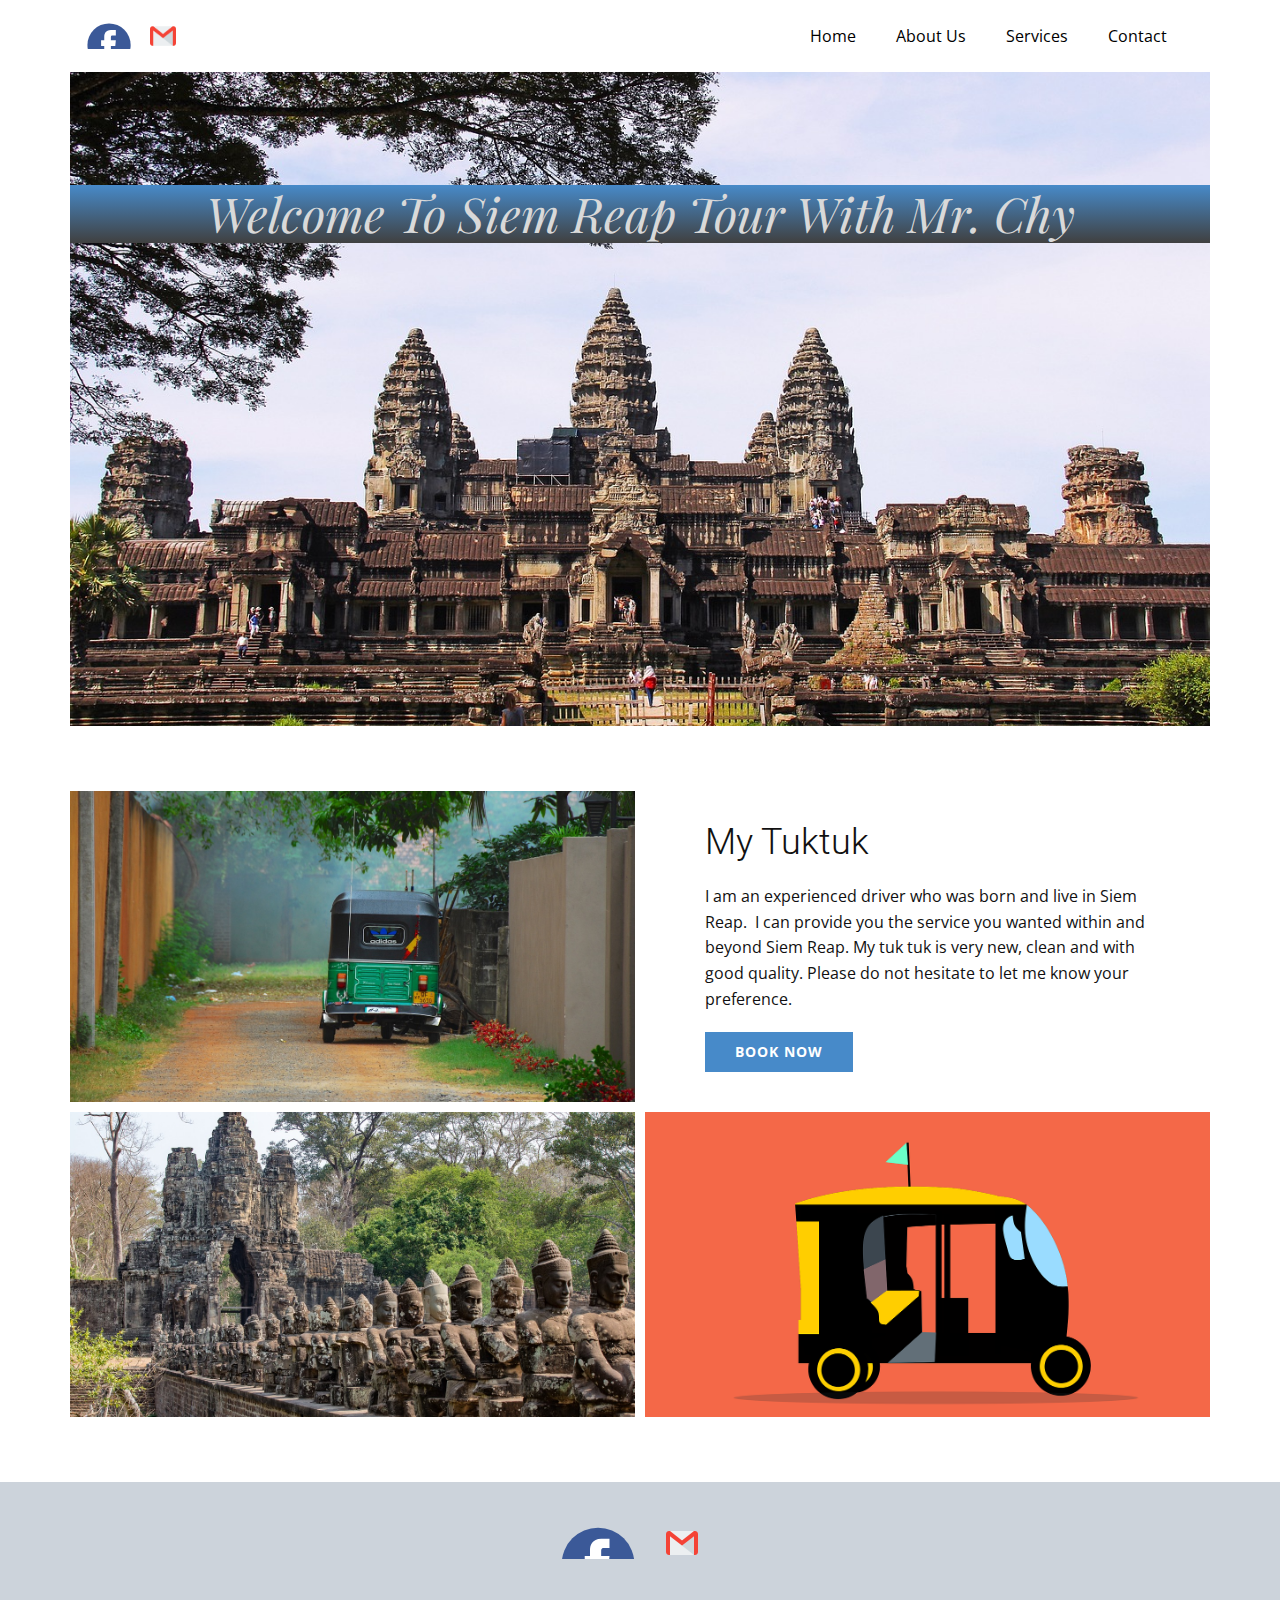
<file: index.html>
<!DOCTYPE html>
<html style="font-size: 16px;" lang="en"><head>
    <meta name="viewport" content="width=device-width, initial-scale=1.0">
    <meta charset="utf-8">
    <meta name="keywords" content="Welcome to Siem Reap">
    <meta name="description" content="">
    <title>Home</title>
    <link rel="stylesheet" href="nicepage.css" media="screen">
<link rel="stylesheet" href="Home.css" media="screen">
    <script class="u-script" type="text/javascript" src="jquery.js" defer=""></script>
    <script class="u-script" type="text/javascript" src="nicepage.js" defer=""></script>
    <meta name="generator" content="Nicepage 5.2.4, nicepage.com">
    <link id="u-theme-google-font" rel="stylesheet" href="https://fonts.googleapis.com/css?family=Roboto:100,100i,300,300i,400,400i,500,500i,700,700i,900,900i|Open+Sans:300,300i,400,400i,500,500i,600,600i,700,700i,800,800i">
    <link id="u-page-google-font" rel="stylesheet" href="https://fonts.googleapis.com/css?family=Playfair+Display:400,400i,500,500i,600,600i,700,700i,800,800i,900,900i">
    
    
    
    <script type="application/ld+json">{
    "@context": "http://schema.org",
    "@type": "Organization",
    "name": "",
    "sameAs": [
        "https://web.facebook.com/konthea.mean",
        "mailto:cheachy89@gmail.com",
        "https://web.facebook.com/konthea.mean",
        "mailto:cheachy89@gmail.com"
    ]
}</script>
    <meta name="theme-color" content="#478ac9">
    <meta property="og:title" content="Home">
    <meta property="og:type" content="website">
  </head>
  <body class="u-body u-xl-mode" data-lang="en"><header class="u-align-center-sm u-align-center-xs u-clearfix u-header u-header" id="sec-25cf"><div class="u-clearfix u-sheet u-sheet-1">
        <div class="u-social-icons u-spacing-10 u-social-icons-1">
          <a class="u-social-url" title="facebook" target="_blank" href="https://web.facebook.com/konthea.mean"><span class="u-icon u-social-facebook u-social-icon u-icon-1"><svg class="u-svg-link" preserveAspectRatio="xMidYMin slice" viewBox="0 0 112 112" style=""><use xmlns:xlink="http://www.w3.org/1999/xlink" xlink:href="#svg-507b"></use></svg><svg class="u-svg-content" viewBox="0 0 112 112" x="0" y="0" id="svg-507b"><circle fill="currentColor" cx="56.1" cy="56.1" r="55"></circle><path fill="#FFFFFF" d="M73.5,31.6h-9.1c-1.4,0-3.6,0.8-3.6,3.9v8.5h12.6L72,58.3H60.8v40.8H43.9V58.3h-8V43.9h8v-9.2
      c0-6.7,3.1-17,17-17h12.5v13.9H73.5z"></path></svg></span>
          </a>
          <a class="u-social-url" target="_blank" data-type="Email" title="Email" href="mailto:cheachy89@gmail.com"><span class="u-file-icon u-icon u-social-email u-social-icon u-icon-2"><img src="images/732200.png" alt=""></span>
          </a>
        </div>
        <nav class="u-align-left u-menu u-menu-one-level u-offcanvas u-menu-1">
          <div class="menu-collapse" style="font-size: 1rem;">
            <a class="u-button-style u-nav-link" href="#">
              <svg class="u-svg-link" preserveAspectRatio="xMidYMin slice" viewBox="0 0 302 302" style=""><use xmlns:xlink="http://www.w3.org/1999/xlink" xlink:href="#svg-8a8f"></use></svg>
              <svg xmlns="http://www.w3.org/2000/svg" xmlns:xlink="http://www.w3.org/1999/xlink" version="1.1" id="svg-8a8f" x="0px" y="0px" viewBox="0 0 302 302" style="enable-background:new 0 0 302 302;" xml:space="preserve" class="u-svg-content"><g><rect y="36" width="302" height="30"></rect><rect y="236" width="302" height="30"></rect><rect y="136" width="302" height="30"></rect>
</g><g></g><g></g><g></g><g></g><g></g><g></g><g></g><g></g><g></g><g></g><g></g><g></g><g></g><g></g><g></g></svg>
            </a>
          </div>
          <div class="u-custom-menu u-nav-container">
            <ul class="u-nav u-unstyled u-nav-1"><li class="u-nav-item"><a class="u-button-style u-hover-palette-1-light-2 u-nav-link u-text-active-black u-text-black u-text-hover-white" href="Home.html" style="padding: 10px 20px;">Home</a>
</li><li class="u-nav-item"><a class="u-button-style u-hover-palette-1-light-2 u-nav-link u-text-active-black u-text-black u-text-hover-white" href="About-Us.html" style="padding: 10px 20px;">About Us</a>
</li><li class="u-nav-item"><a class="u-button-style u-hover-palette-1-light-2 u-nav-link u-text-active-black u-text-black u-text-hover-white" href="Services.html" style="padding: 10px 20px;">Services</a>
</li><li class="u-nav-item"><a class="u-button-style u-hover-palette-1-light-2 u-nav-link u-text-active-black u-text-black u-text-hover-white" href="Contact.html" style="padding: 10px 20px;">Contact</a>
</li></ul>
          </div>
          <div class="u-custom-menu u-nav-container-collapse">
            <div class="u-align-center u-black u-container-style u-inner-container-layout u-opacity u-opacity-95 u-sidenav">
              <div class="u-inner-container-layout u-sidenav-overflow">
                <div class="u-menu-close"></div>
                <ul class="u-align-center u-nav u-popupmenu-items u-unstyled u-nav-2"><li class="u-nav-item"><a class="u-button-style u-nav-link" href="Home.html">Home</a>
</li><li class="u-nav-item"><a class="u-button-style u-nav-link" href="About-Us.html">About Us</a>
</li><li class="u-nav-item"><a class="u-button-style u-nav-link" href="Services.html">Services</a>
</li><li class="u-nav-item"><a class="u-button-style u-nav-link" href="Contact.html">Contact</a>
</li></ul>
              </div>
            </div>
            <div class="u-black u-menu-overlay u-opacity u-opacity-70"></div>
          </div>
        </nav>
      </div></header>
    <section class="u-clearfix u-section-1" id="sec-a574">
      <div class="u-clearfix u-sheet u-sheet-1">
        <div class="u-clearfix u-expanded-width u-gutter-0 u-layout-wrap u-layout-wrap-1">
          <div class="u-gutter-0 u-layout">
            <div class="u-layout-row">
              <div class="u-align-center u-container-style u-image u-layout-cell u-size-60 u-image-1" data-image-width="1280" data-image-height="853">
                <div class="u-container-layout u-container-layout-1">
                  <div class="u-container-style u-expanded-width u-gradient u-group u-shape-rectangle u-group-1">
                    <div class="u-container-layout u-container-layout-2">
                      <h2 class="u-align-center u-custom-font u-font-playfair-display u-text u-text-grey-15 u-text-1"> Welcome to Siem Reap tour with Mr. Chy</h2>
                    </div>
                  </div>
                </div>
              </div>
            </div>
          </div>
        </div>
      </div>
    </section>
    <section class="u-clearfix u-section-2" id="sec-160c">
      <div class="u-clearfix u-sheet u-sheet-1">
        <div class="u-clearfix u-expanded-width u-gutter-10 u-layout-wrap u-layout-wrap-1">
          <div class="u-layout">
            <div class="u-layout-col">
              <div class="u-size-30">
                <div class="u-layout-row">
                  <div class="u-container-style u-image u-layout-cell u-left-cell u-size-30 u-image-1" src="" data-image-width="1280" data-image-height="857">
                    <div class="u-container-layout u-valign-middle u-container-layout-1"></div>
                  </div>
                  <div class="u-align-left u-container-style u-layout-cell u-right-cell u-size-30 u-layout-cell-2">
                    <div class="u-container-layout u-valign-middle u-container-layout-2">
                      <h2 class="u-text u-text-body-color u-text-1">My tuktuk</h2>
                      <p class="u-text u-text-2"> I am an experienced driver who was born and
live in Siem Reap.&nbsp; I can provide you the
service you wanted within and beyond Siem Reap. My tuk tuk is very new, clean
and with good quality. Please do not hesitate to let me know your preference.&nbsp;</p>
                      <a href="Contact.html" class="u-border-none u-btn u-btn-rectangle u-button-style u-hover-palette-4-dark-1 u-btn-1">Book Now</a>
                    </div>
                  </div>
                </div>
              </div>
              <div class="u-size-30">
                <div class="u-layout-row">
                  <div class="u-align-left u-container-style u-image u-layout-cell u-left-cell u-size-30 u-image-2" data-image-width="1280" data-image-height="853">
                    <div class="u-container-layout u-container-layout-3"></div>
                  </div>
                  <div class="u-container-style u-image u-layout-cell u-right-cell u-size-30 u-image-3" src="" data-image-width="1280" data-image-height="794">
                    <div class="u-container-layout u-valign-middle u-container-layout-4"></div>
                  </div>
                </div>
              </div>
            </div>
          </div>
        </div>
      </div>
    </section>
    
    
    <footer class="u-clearfix u-footer u-palette-5-light-1" id="sec-6680"><div class="u-clearfix u-sheet u-valign-middle u-sheet-1">
        <div class="u-align-left u-social-icons u-spacing-10 u-social-icons-1">
          <a class="u-social-url" title="facebook" target="_blank" href="https://web.facebook.com/konthea.mean"><span class="u-icon u-social-facebook u-social-icon u-icon-1"><svg class="u-svg-link" preserveAspectRatio="xMidYMin slice" viewBox="0 0 112 112" style=""><use xmlns:xlink="http://www.w3.org/1999/xlink" xlink:href="#svg-8f87"></use></svg><svg class="u-svg-content" viewBox="0 0 112 112" x="0" y="0" id="svg-8f87"><circle fill="currentColor" cx="56.1" cy="56.1" r="55"></circle><path fill="#FFFFFF" d="M73.5,31.6h-9.1c-1.4,0-3.6,0.8-3.6,3.9v8.5h12.6L72,58.3H60.8v40.8H43.9V58.3h-8V43.9h8v-9.2
      c0-6.7,3.1-17,17-17h12.5v13.9H73.5z"></path></svg></span>
          </a>
          <a class="u-social-url" target="_blank" data-type="Email" title="Email" href="mailto:cheachy89@gmail.com"><span class="u-file-icon u-icon u-social-email u-social-icon u-icon-2"><img src="images/732200.png" alt=""></span>
          </a>
        </div>
      </div></footer>
    
  
</body></html>
</file>
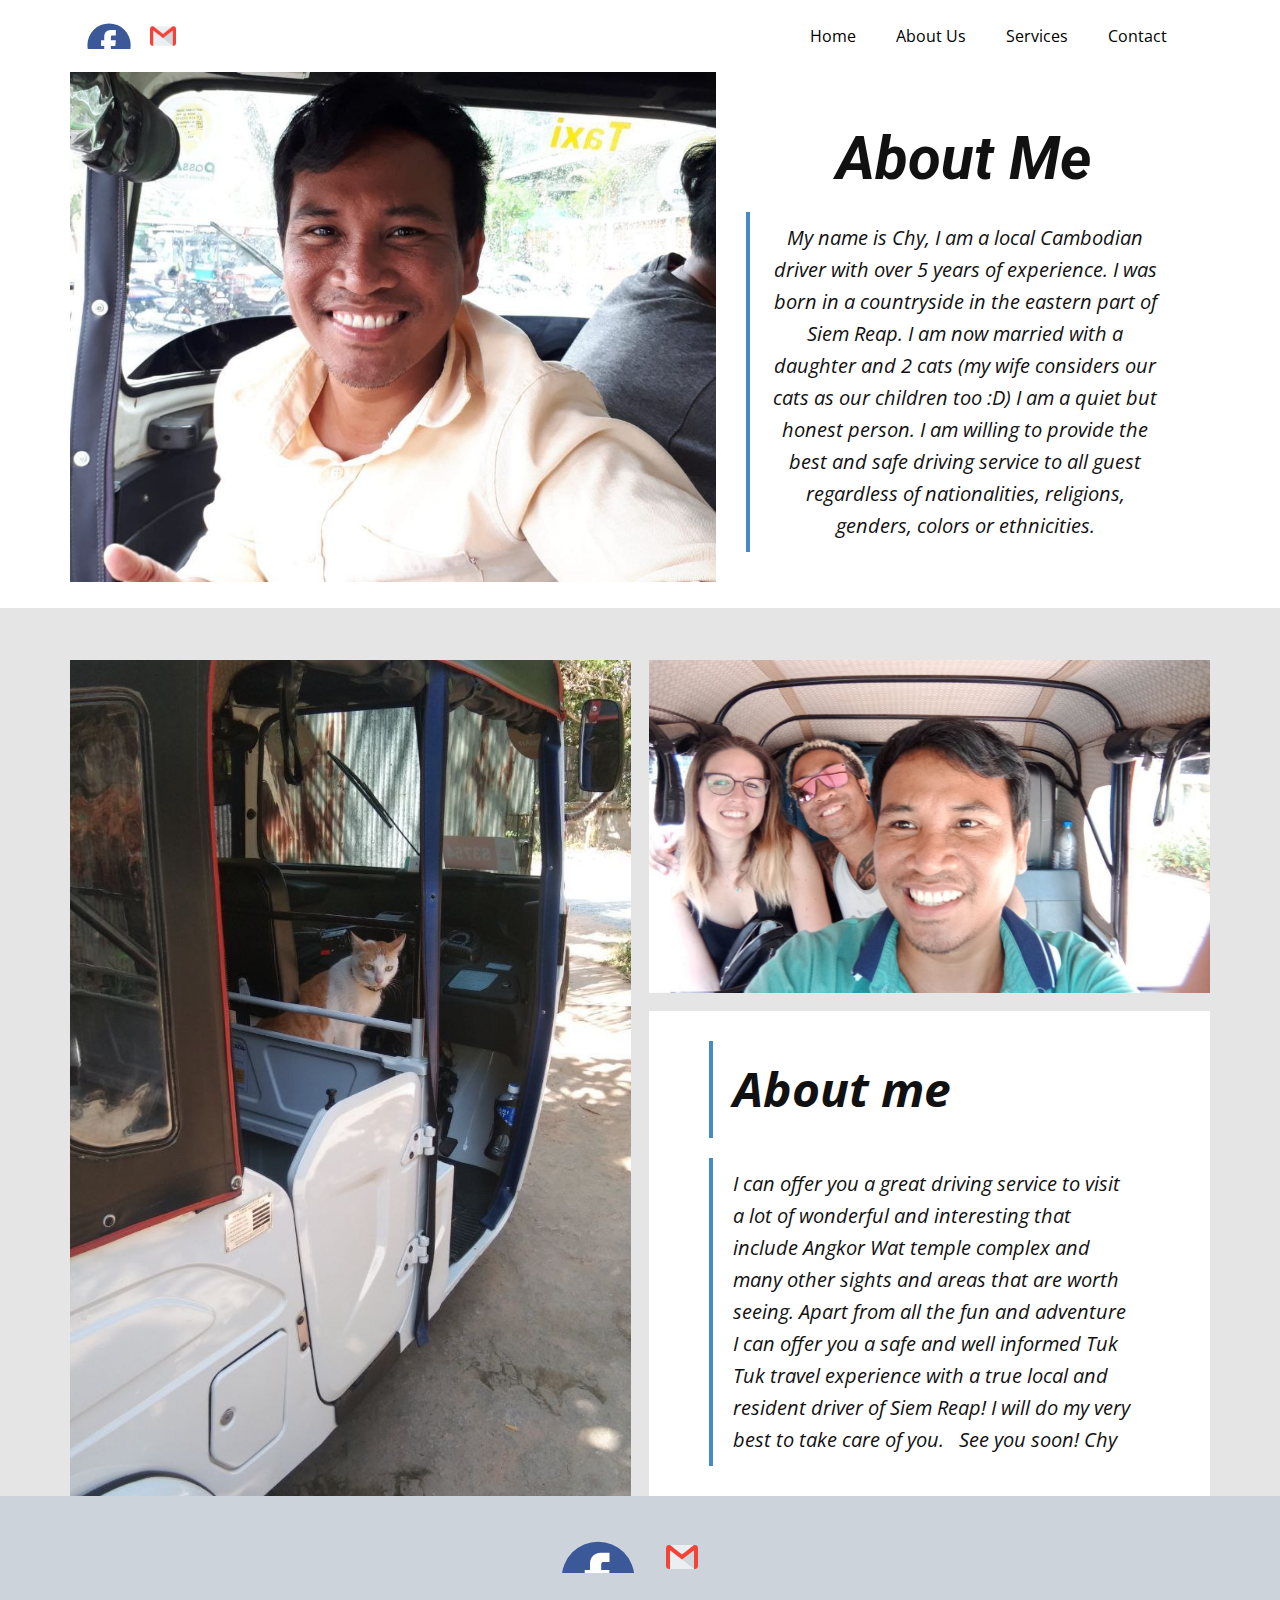
<file: About-Us.html>
<!DOCTYPE html>
<html style="font-size: 16px;" lang="en"><head>
    <meta name="viewport" content="width=device-width, initial-scale=1.0">
    <meta charset="utf-8">
    <meta name="keywords" content="INTUITIVE">
    <meta name="description" content="">
    <title>About Us</title>
    <link rel="stylesheet" href="nicepage.css" media="screen">
<link rel="stylesheet" href="About-Us.css" media="screen">
    <script class="u-script" type="text/javascript" src="jquery.js" defer=""></script>
    <script class="u-script" type="text/javascript" src="nicepage.js" defer=""></script>
    <meta name="generator" content="Nicepage 5.2.4, nicepage.com">
    <link id="u-theme-google-font" rel="stylesheet" href="https://fonts.googleapis.com/css?family=Roboto:100,100i,300,300i,400,400i,500,500i,700,700i,900,900i|Open+Sans:300,300i,400,400i,500,500i,600,600i,700,700i,800,800i">
    
    
    
    <script type="application/ld+json">{
		"@context": "http://schema.org",
		"@type": "Organization",
		"name": "",
		"sameAs": [
				"https://web.facebook.com/konthea.mean",
				"mailto:cheachy89@gmail.com",
				"https://web.facebook.com/konthea.mean",
				"mailto:cheachy89@gmail.com"
		]
}</script>
    <meta name="theme-color" content="#478ac9">
    <meta property="og:title" content="About Us">
    <meta property="og:type" content="website">
  </head>
  <body class="u-body u-xl-mode" data-lang="en"><header class="u-align-center-sm u-align-center-xs u-clearfix u-header u-header" id="sec-25cf"><div class="u-clearfix u-sheet u-sheet-1">
        <div class="u-social-icons u-spacing-10 u-social-icons-1">
          <a class="u-social-url" title="facebook" target="_blank" href="https://web.facebook.com/konthea.mean"><span class="u-icon u-social-facebook u-social-icon u-icon-1"><svg class="u-svg-link" preserveAspectRatio="xMidYMin slice" viewBox="0 0 112 112" style=""><use xmlns:xlink="http://www.w3.org/1999/xlink" xlink:href="#svg-507b"></use></svg><svg class="u-svg-content" viewBox="0 0 112 112" x="0" y="0" id="svg-507b"><circle fill="currentColor" cx="56.1" cy="56.1" r="55"></circle><path fill="#FFFFFF" d="M73.5,31.6h-9.1c-1.4,0-3.6,0.8-3.6,3.9v8.5h12.6L72,58.3H60.8v40.8H43.9V58.3h-8V43.9h8v-9.2
      c0-6.7,3.1-17,17-17h12.5v13.9H73.5z"></path></svg></span>
          </a>
          <a class="u-social-url" target="_blank" data-type="Email" title="Email" href="mailto:cheachy89@gmail.com"><span class="u-file-icon u-icon u-social-email u-social-icon u-icon-2"><img src="images/732200.png" alt=""></span>
          </a>
        </div>
        <nav class="u-align-left u-menu u-menu-one-level u-offcanvas u-menu-1">
          <div class="menu-collapse" style="font-size: 1rem;">
            <a class="u-button-style u-nav-link" href="#">
              <svg class="u-svg-link" preserveAspectRatio="xMidYMin slice" viewBox="0 0 302 302" style=""><use xmlns:xlink="http://www.w3.org/1999/xlink" xlink:href="#svg-8a8f"></use></svg>
              <svg xmlns="http://www.w3.org/2000/svg" xmlns:xlink="http://www.w3.org/1999/xlink" version="1.1" id="svg-8a8f" x="0px" y="0px" viewBox="0 0 302 302" style="enable-background:new 0 0 302 302;" xml:space="preserve" class="u-svg-content"><g><rect y="36" width="302" height="30"></rect><rect y="236" width="302" height="30"></rect><rect y="136" width="302" height="30"></rect>
</g><g></g><g></g><g></g><g></g><g></g><g></g><g></g><g></g><g></g><g></g><g></g><g></g><g></g><g></g><g></g></svg>
            </a>
          </div>
          <div class="u-custom-menu u-nav-container">
            <ul class="u-nav u-unstyled u-nav-1"><li class="u-nav-item"><a class="u-button-style u-hover-palette-1-light-2 u-nav-link u-text-active-black u-text-black u-text-hover-white" href="Home.html" style="padding: 10px 20px;">Home</a>
</li><li class="u-nav-item"><a class="u-button-style u-hover-palette-1-light-2 u-nav-link u-text-active-black u-text-black u-text-hover-white" href="About-Us.html" style="padding: 10px 20px;">About Us</a>
</li><li class="u-nav-item"><a class="u-button-style u-hover-palette-1-light-2 u-nav-link u-text-active-black u-text-black u-text-hover-white" href="Services.html" style="padding: 10px 20px;">Services</a>
</li><li class="u-nav-item"><a class="u-button-style u-hover-palette-1-light-2 u-nav-link u-text-active-black u-text-black u-text-hover-white" href="Contact.html" style="padding: 10px 20px;">Contact</a>
</li></ul>
          </div>
          <div class="u-custom-menu u-nav-container-collapse">
            <div class="u-align-center u-black u-container-style u-inner-container-layout u-opacity u-opacity-95 u-sidenav">
              <div class="u-inner-container-layout u-sidenav-overflow">
                <div class="u-menu-close"></div>
                <ul class="u-align-center u-nav u-popupmenu-items u-unstyled u-nav-2"><li class="u-nav-item"><a class="u-button-style u-nav-link" href="Home.html">Home</a>
</li><li class="u-nav-item"><a class="u-button-style u-nav-link" href="About-Us.html">About Us</a>
</li><li class="u-nav-item"><a class="u-button-style u-nav-link" href="Services.html">Services</a>
</li><li class="u-nav-item"><a class="u-button-style u-nav-link" href="Contact.html">Contact</a>
</li></ul>
              </div>
            </div>
            <div class="u-black u-menu-overlay u-opacity u-opacity-70"></div>
          </div>
        </nav>
      </div></header>
    <section class="u-clearfix u-section-1" id="sec-060b">
      <div class="u-clearfix u-sheet u-valign-top u-sheet-1">
        <div class="u-clearfix u-expanded-width u-layout-wrap u-layout-wrap-1">
          <div class="u-layout">
            <div class="u-layout-row">
              <div class="u-container-style u-image u-layout-cell u-size-34 u-image-1" data-image-width="961" data-image-height="1280">
                <div class="u-container-layout u-valign-top u-container-layout-1"></div>
              </div>
              <div class="u-container-style u-layout-cell u-size-26 u-layout-cell-2">
                <div class="u-container-layout u-container-layout-2">
                  <h1 class="u-align-center u-text u-text-default u-text-1"><b>About me</b>
                  </h1>
                  <blockquote class="u-align-center u-text u-text-2">My name is
Chy, I am a local Cambodian driver with over 5 years of experience. I was born in
a countryside in the eastern part of Siem Reap. I am now married with a
daughter and 2 cats (my wife considers our cats as our children too :D) I am a
quiet but honest person. I am willing to provide the best and safe driving service
to all guest regardless of nationalities, religions, genders, colors or ethnicities. </blockquote>
                </div>
              </div>
            </div>
          </div>
        </div>
      </div>
    </section>
    <section class="u-clearfix u-grey-10 u-section-2" id="sec-3470">
      <div class="u-clearfix u-sheet u-valign-bottom u-sheet-1">
        <div class="u-clearfix u-expanded-width u-gutter-18 u-layout-wrap u-layout-wrap-1">
          <div class="u-gutter-0 u-layout">
            <div class="u-layout-row">
              <div class="u-size-30 u-size-60-md">
                <div class="u-layout-row">
                  <div class="u-align-left u-container-style u-image u-layout-cell u-left-cell u-size-60 u-image-1" src="" data-image-width="720" data-image-height="1280">
                    <div class="u-container-layout u-valign-middle u-container-layout-1" src=""></div>
                  </div>
                </div>
              </div>
              <div class="u-size-30 u-size-60-md">
                <div class="u-layout-col">
                  <div class="u-align-left u-container-style u-image u-layout-cell u-right-cell u-size-40 u-image-2" data-image-width="1280" data-image-height="960">
                    <div class="u-container-layout u-valign-middle u-container-layout-2" src=""></div>
                  </div>
                  <div class="u-align-left u-container-style u-layout-cell u-right-cell u-size-20 u-white u-layout-cell-3" src="">
                    <div class="u-container-layout u-container-layout-3">
                      <blockquote class="u-text u-text-default u-text-1"> About me</blockquote>
                      <blockquote class="u-text u-text-2"> I
can offer you a great driving service to visit a lot of wonderful and
interesting that include Angkor Wat temple complex and many other sights and
areas that are worth seeing. Apart from all the fun and adventure I can offer
you a safe and well informed Tuk Tuk travel experience with a true local and
resident driver of Siem Reap! I will do my very best to take care of you.
&nbsp;
See
you soon!
Chy</blockquote>
                    </div>
                  </div>
                </div>
              </div>
            </div>
          </div>
        </div>
      </div>
    </section>
    
    
    <footer class="u-clearfix u-footer u-palette-5-light-1" id="sec-6680"><div class="u-clearfix u-sheet u-valign-middle u-sheet-1">
        <div class="u-align-left u-social-icons u-spacing-10 u-social-icons-1">
          <a class="u-social-url" title="facebook" target="_blank" href="https://web.facebook.com/konthea.mean"><span class="u-icon u-social-facebook u-social-icon u-icon-1"><svg class="u-svg-link" preserveAspectRatio="xMidYMin slice" viewBox="0 0 112 112" style=""><use xmlns:xlink="http://www.w3.org/1999/xlink" xlink:href="#svg-8f87"></use></svg><svg class="u-svg-content" viewBox="0 0 112 112" x="0" y="0" id="svg-8f87"><circle fill="currentColor" cx="56.1" cy="56.1" r="55"></circle><path fill="#FFFFFF" d="M73.5,31.6h-9.1c-1.4,0-3.6,0.8-3.6,3.9v8.5h12.6L72,58.3H60.8v40.8H43.9V58.3h-8V43.9h8v-9.2
      c0-6.7,3.1-17,17-17h12.5v13.9H73.5z"></path></svg></span>
          </a>
          <a class="u-social-url" target="_blank" data-type="Email" title="Email" href="mailto:cheachy89@gmail.com"><span class="u-file-icon u-icon u-social-email u-social-icon u-icon-2"><img src="images/732200.png" alt=""></span>
          </a>
        </div>
      </div></footer>
    
  
</body></html>
</file>
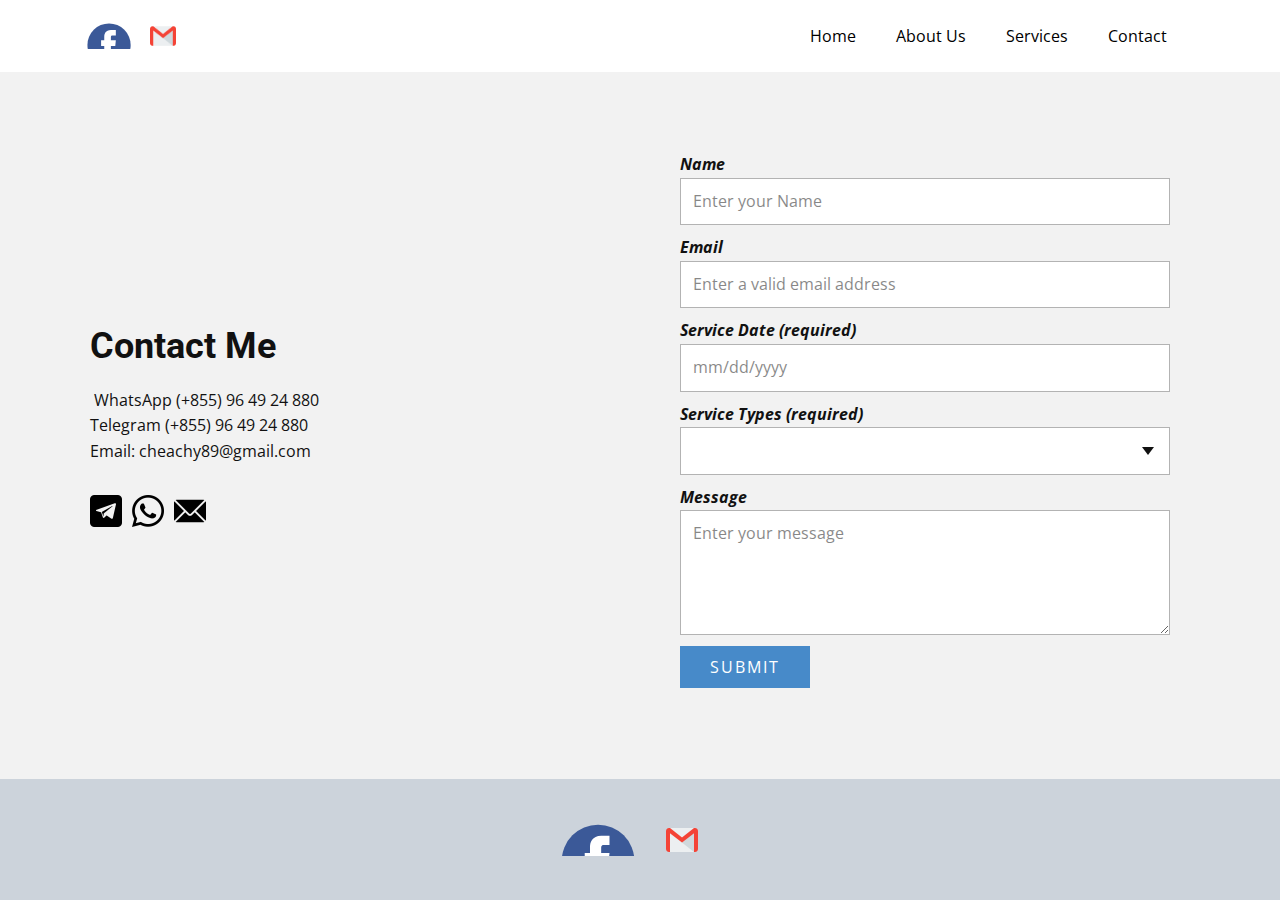
<file: Contact.html>
<!DOCTYPE html>
<html style="font-size: 16px;" lang="en"><head>
    <meta name="viewport" content="width=device-width, initial-scale=1.0">
    <meta charset="utf-8">
    <meta name="keywords" content="Contact Us​">
    <meta name="description" content="">
    <title>Contact</title>
    <link rel="stylesheet" href="nicepage.css" media="screen">
<link rel="stylesheet" href="Contact.css" media="screen">
    <script class="u-script" type="text/javascript" src="jquery.js" defer=""></script>
    <script class="u-script" type="text/javascript" src="nicepage.js" defer=""></script>
    <meta name="generator" content="Nicepage 5.2.4, nicepage.com">
    <meta name="referrer" content="origin">
    <link id="u-theme-google-font" rel="stylesheet" href="https://fonts.googleapis.com/css?family=Roboto:100,100i,300,300i,400,400i,500,500i,700,700i,900,900i|Open+Sans:300,300i,400,400i,500,500i,600,600i,700,700i,800,800i">
    
    
    <script type="application/ld+json">{
		"@context": "http://schema.org",
		"@type": "Organization",
		"name": "",
		"sameAs": [
				"https://web.facebook.com/konthea.mean",
				"mailto:cheachy89@gmail.com",
				"https://web.facebook.com/konthea.mean",
				"mailto:cheachy89@gmail.com"
		]
}</script>
    <meta name="theme-color" content="#478ac9">
    <meta property="og:title" content="Contact">
    <meta property="og:type" content="website">
  </head>
  <body class="u-body u-xl-mode" data-lang="en"><header class="u-align-center-sm u-align-center-xs u-clearfix u-header u-header" id="sec-25cf"><div class="u-clearfix u-sheet u-sheet-1">
        <div class="u-social-icons u-spacing-10 u-social-icons-1">
          <a class="u-social-url" title="facebook" target="_blank" href="https://web.facebook.com/konthea.mean"><span class="u-icon u-social-facebook u-social-icon u-icon-1"><svg class="u-svg-link" preserveAspectRatio="xMidYMin slice" viewBox="0 0 112 112" style=""><use xmlns:xlink="http://www.w3.org/1999/xlink" xlink:href="#svg-507b"></use></svg><svg class="u-svg-content" viewBox="0 0 112 112" x="0" y="0" id="svg-507b"><circle fill="currentColor" cx="56.1" cy="56.1" r="55"></circle><path fill="#FFFFFF" d="M73.5,31.6h-9.1c-1.4,0-3.6,0.8-3.6,3.9v8.5h12.6L72,58.3H60.8v40.8H43.9V58.3h-8V43.9h8v-9.2
      c0-6.7,3.1-17,17-17h12.5v13.9H73.5z"></path></svg></span>
          </a>
          <a class="u-social-url" target="_blank" data-type="Email" title="Email" href="mailto:cheachy89@gmail.com"><span class="u-file-icon u-icon u-social-email u-social-icon u-icon-2"><img src="images/732200.png" alt=""></span>
          </a>
        </div>
        <nav class="u-align-left u-menu u-menu-one-level u-offcanvas u-menu-1">
          <div class="menu-collapse" style="font-size: 1rem;">
            <a class="u-button-style u-nav-link" href="#">
              <svg class="u-svg-link" preserveAspectRatio="xMidYMin slice" viewBox="0 0 302 302" style=""><use xmlns:xlink="http://www.w3.org/1999/xlink" xlink:href="#svg-8a8f"></use></svg>
              <svg xmlns="http://www.w3.org/2000/svg" xmlns:xlink="http://www.w3.org/1999/xlink" version="1.1" id="svg-8a8f" x="0px" y="0px" viewBox="0 0 302 302" style="enable-background:new 0 0 302 302;" xml:space="preserve" class="u-svg-content"><g><rect y="36" width="302" height="30"></rect><rect y="236" width="302" height="30"></rect><rect y="136" width="302" height="30"></rect>
</g><g></g><g></g><g></g><g></g><g></g><g></g><g></g><g></g><g></g><g></g><g></g><g></g><g></g><g></g><g></g></svg>
            </a>
          </div>
          <div class="u-custom-menu u-nav-container">
            <ul class="u-nav u-unstyled u-nav-1"><li class="u-nav-item"><a class="u-button-style u-hover-palette-1-light-2 u-nav-link u-text-active-black u-text-black u-text-hover-white" href="Home.html" style="padding: 10px 20px;">Home</a>
</li><li class="u-nav-item"><a class="u-button-style u-hover-palette-1-light-2 u-nav-link u-text-active-black u-text-black u-text-hover-white" href="About-Us.html" style="padding: 10px 20px;">About Us</a>
</li><li class="u-nav-item"><a class="u-button-style u-hover-palette-1-light-2 u-nav-link u-text-active-black u-text-black u-text-hover-white" href="Services.html" style="padding: 10px 20px;">Services</a>
</li><li class="u-nav-item"><a class="u-button-style u-hover-palette-1-light-2 u-nav-link u-text-active-black u-text-black u-text-hover-white" href="Contact.html" style="padding: 10px 20px;">Contact</a>
</li></ul>
          </div>
          <div class="u-custom-menu u-nav-container-collapse">
            <div class="u-align-center u-black u-container-style u-inner-container-layout u-opacity u-opacity-95 u-sidenav">
              <div class="u-inner-container-layout u-sidenav-overflow">
                <div class="u-menu-close"></div>
                <ul class="u-align-center u-nav u-popupmenu-items u-unstyled u-nav-2"><li class="u-nav-item"><a class="u-button-style u-nav-link" href="Home.html">Home</a>
</li><li class="u-nav-item"><a class="u-button-style u-nav-link" href="About-Us.html">About Us</a>
</li><li class="u-nav-item"><a class="u-button-style u-nav-link" href="Services.html">Services</a>
</li><li class="u-nav-item"><a class="u-button-style u-nav-link" href="Contact.html">Contact</a>
</li></ul>
              </div>
            </div>
            <div class="u-black u-menu-overlay u-opacity u-opacity-70"></div>
          </div>
        </nav>
      </div></header>
    <section class="u-clearfix u-grey-5 u-section-1" id="sec-41ff">
      <div class="u-clearfix u-sheet u-valign-middle u-sheet-1">
        <div class="u-clearfix u-expanded-width u-layout-wrap u-layout-wrap-1">
          <div class="u-layout">
            <div class="u-layout-row">
              <div class="u-size-27-lg u-size-27-md u-size-27-sm u-size-27-xs u-size-30-xl">
                <div class="u-layout-col">
                  <div class="u-container-style u-layout-cell u-left-cell u-size-60 u-layout-cell-1">
                    <div class="u-container-layout u-valign-middle u-container-layout-1">
                      <h2 class="u-text u-text-body-color u-text-1"><b>Contact Me</b>
                      </h2>
                      <p class="u-text u-text-2"> &nbsp;WhatsApp (+855) 96 49 24 880&nbsp;<br>Telegram (+855) 96 49 24 880&nbsp;<br>Email: cheachy89@gmail.com
                      </p>
                      <div class="u-social-icons u-spacing-10 u-social-icons-1">
                        <a class="u-social-url" target="_blank" data-type="Telegram" title="Telegram" href="+855 81 490 039"><span class="u-file-icon u-icon u-social-icon u-social-telegram u-icon-1"><img src="images/3536705.png" alt=""></span>
                        </a>
                        <a class="u-social-url" target="_blank" data-type="Whatsapp" title="Whatsapp" href="tel:+855 96 49 24 880 "><span class="u-file-icon u-icon u-social-icon u-social-whatsapp u-icon-2"><img src="images/2111774.png" alt=""></span>
                        </a>
                        <a class="u-social-url" target="_blank" data-type="Email" title="Email" href="mailto:cheachy89@gmail.com"><span class="u-file-icon u-icon u-social-email u-social-icon u-icon-3"><img src="images/542689.png" alt=""></span>
                        </a>
                      </div>
                    </div>
                  </div>
                </div>
              </div>
              <div class="u-size-30-xl u-size-33-lg u-size-33-md u-size-33-sm u-size-33-xs">
                <div class="u-layout-col">
                  <div class="u-container-style u-layout-cell u-right-cell u-size-60 u-layout-cell-2">
                    <div class="u-container-layout u-container-layout-2">
                      <div class="u-form u-form-1">
                        <form action="https://forms.nicepagesrv.com/Form/Process" class="u-clearfix u-form-spacing-10 u-form-vertical u-inner-form" style="padding: 10px" source="email" name="form-4">
                          <div class="u-form-group u-form-name u-label-top">
                            <label for="name-e2a4" class="u-label u-label-1">Name</label>
                            <input type="text" placeholder="Enter your Name" id="name-e2a4" name="name" class="u-border-1 u-border-grey-30 u-input u-input-rectangle u-white" required="">
                          </div>
                          <div class="u-form-email u-form-group u-label-top">
                            <label for="email-e2a4" class="u-label u-label-2">Email</label>
                            <input type="email" placeholder="Enter a valid email address" id="email-e2a4" name="email" class="u-border-1 u-border-grey-30 u-input u-input-rectangle u-white" required="">
                          </div>
                          <div class="u-form-date u-form-group u-label-top u-form-group-3">
                            <label for="text-f2ab" class="u-label u-label-3">Service Date (required)</label>
                            <input type="text" id="text-f2ab" name="text" class="u-border-1 u-border-grey-30 u-input u-input-rectangle u-white" data-date-format="mm/dd/yyyy" placeholder="mm/dd/yyyy">
                          </div>
                          <div class="u-form-group u-form-select u-label-top u-form-group-4">
                            <label for="select-1318" class="u-label u-label-4">Service Types (required)</label>

                            <div class="u-form-select-wrapper">

                              <select id="select-1318" name="select" class="u-border-1 u-border-grey-30 u-input u-input-rectangle u-white placeholder='Choose here'">
                                <!-- <option value="5$ (USD) pick up from Airport to the hotel/guest house in town……- picture of airport">5$ (USD) pick up from Airport to the hotel/guest house in town</option> -->
                                <option value=""></option>
                                <option value="5$ (USD) pick up from Airport to the hotel/guest house in town……- picture of airport">5$ (USD) pick up from Airport to the hotel/guest house in town</option>
                                <option value=""></option>
                                <option value="15$ round town (Angkor Museum, Local markets, Historical monasteries…..) -local market">15$ round town (Angkor Museum, Local markets, Historical monasteries…)</option>
                                <option value=""></option>
                                <option value="15$ (USD) for Angkor small tour (Small circuit) – Picture of Angkor wat">15$ (USD) for Angkor small tour (Small circuit) – Picture of Angkor wat</option>
                                <option value=""></option>
                                <option value="20$ (USD) for Angkor big tour (Big circuit)- Picture of Neak Porn">20$ (USD) for Angkor big tour (Big circuit)- Picture of Neak Porn</option>
                                <option value=""></option>
                                <option value="20$ (USD) for floating village and Bakong temple area- Picture floating village">20$ (USD) for floating village and Bakong temple area- Picture floating village</option>
                              </select> 
                              <svg class="u-caret u-caret-svg" version="1.1" id="Layer_1" xmlns="http://www.w3.org/2000/svg" xmlns:xlink="http://www.w3.org/1999/xlink" x="0px" y="0px" width="16px" height="16px" viewBox="0 0 16 16" style="fill:currentColor;" xml:space="preserve"><polygon class="st0" points="8,12 2,4 14,4 "></polygon></svg>
                            </div>
                          </div>
                          <div class="u-form-group u-form-message u-label-top">
                            <label for="message-e2a4" class="u-label u-label-5">Message</label>
                            <textarea placeholder="Enter your message" rows="4" cols="50" id="message-e2a4" name="message" class="u-border-1 u-border-grey-30 u-input u-input-rectangle u-white" required=""></textarea>
                          </div>
                          <div class="u-form-group u-form-submit u-label-top">
                            <a href="#" class="u-border-none u-btn u-btn-submit u-button-style u-hover-palette-1-light-3 u-btn-1">Submit</a>
                            <input type="submit" value="submit" class="u-form-control-hidden">
                          </div>
                          <div class="u-form-send-message u-form-send-success"> Thank you! Your message has been sent. </div>
                          <div class="u-form-send-error u-form-send-message"> Unable to send your message. Please fix errors then try again. </div>
                          <input type="hidden" value="" name="recaptchaResponse">
                          <input type="hidden" name="formServices" value="81c7d21cfb9a6abdf82919bffe539d4e">
                        </form>
                      </div>
                    </div>
                  </div>
                </div>
              </div>
            </div>
          </div>
        </div>
      </div>
    </section>
    
    
    <footer class="u-clearfix u-footer u-palette-5-light-1" id="sec-6680"><div class="u-clearfix u-sheet u-valign-middle u-sheet-1">
        <div class="u-align-left u-social-icons u-spacing-10 u-social-icons-1">
          <a class="u-social-url" title="facebook" target="_blank" href="https://web.facebook.com/konthea.mean"><span class="u-icon u-social-facebook u-social-icon u-icon-1"><svg class="u-svg-link" preserveAspectRatio="xMidYMin slice" viewBox="0 0 112 112" style=""><use xmlns:xlink="http://www.w3.org/1999/xlink" xlink:href="#svg-8f87"></use></svg><svg class="u-svg-content" viewBox="0 0 112 112" x="0" y="0" id="svg-8f87"><circle fill="currentColor" cx="56.1" cy="56.1" r="55"></circle><path fill="#FFFFFF" d="M73.5,31.6h-9.1c-1.4,0-3.6,0.8-3.6,3.9v8.5h12.6L72,58.3H60.8v40.8H43.9V58.3h-8V43.9h8v-9.2
      c0-6.7,3.1-17,17-17h12.5v13.9H73.5z"></path></svg></span>
          </a>
          <a class="u-social-url" target="_blank" data-type="Email" title="Email" href="mailto:cheachy89@gmail.com"><span class="u-file-icon u-icon u-social-email u-social-icon u-icon-2"><img src="images/732200.png" alt=""></span>
          </a>
        </div>
      </div></footer>
    
  
</body></html>
</file>
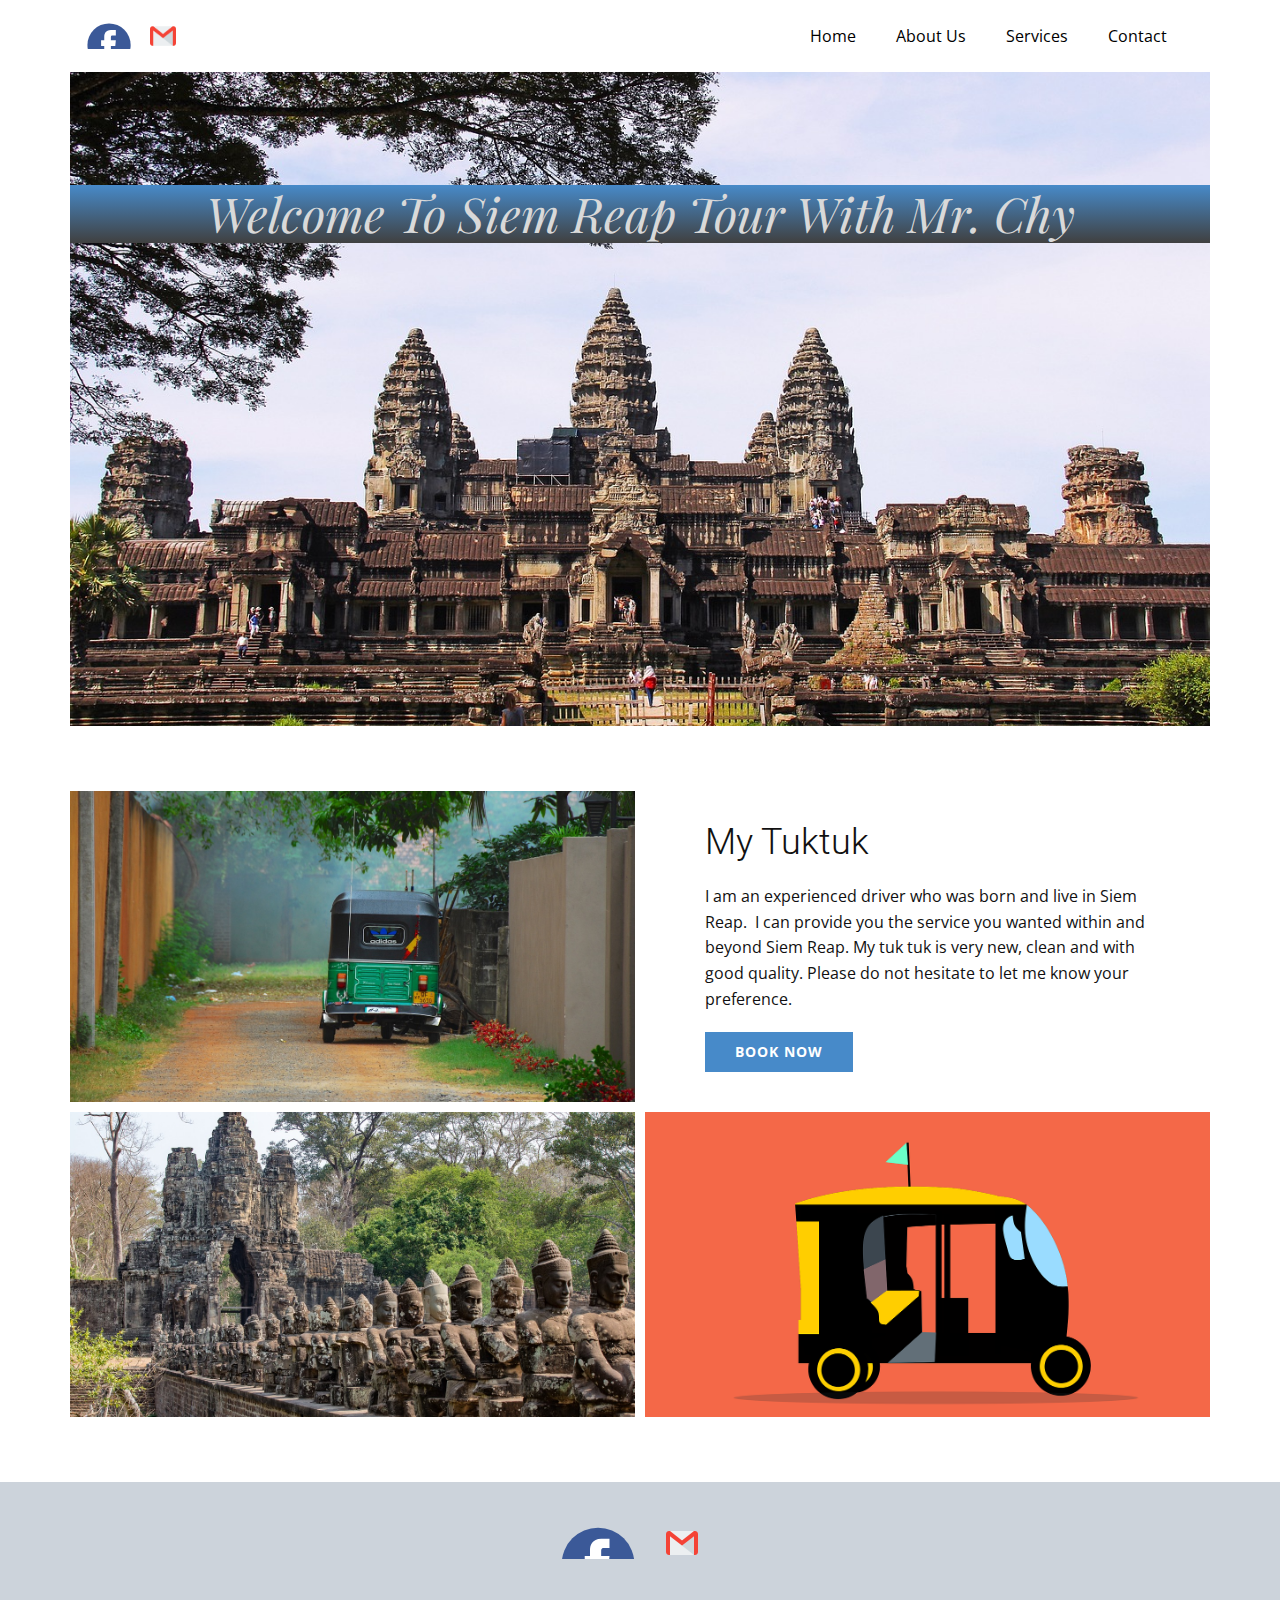
<file: Home.html>
<!DOCTYPE html>
<html style="font-size: 16px;" lang="en"><head>
    <meta name="viewport" content="width=device-width, initial-scale=1.0">
    <meta charset="utf-8">
    <meta name="keywords" content="Welcome to Siem Reap">
    <meta name="description" content="">
    <title>Home</title>
    <link rel="stylesheet" href="nicepage.css" media="screen">
<link rel="stylesheet" href="Home.css" media="screen">
    <script class="u-script" type="text/javascript" src="jquery.js" defer=""></script>
    <script class="u-script" type="text/javascript" src="nicepage.js" defer=""></script>
    <meta name="generator" content="Nicepage 5.2.4, nicepage.com">
    <link id="u-theme-google-font" rel="stylesheet" href="https://fonts.googleapis.com/css?family=Roboto:100,100i,300,300i,400,400i,500,500i,700,700i,900,900i|Open+Sans:300,300i,400,400i,500,500i,600,600i,700,700i,800,800i">
    <link id="u-page-google-font" rel="stylesheet" href="https://fonts.googleapis.com/css?family=Playfair+Display:400,400i,500,500i,600,600i,700,700i,800,800i,900,900i">
    
    
    
    <script type="application/ld+json">{
		"@context": "http://schema.org",
		"@type": "Organization",
		"name": "",
		"sameAs": [
				"https://web.facebook.com/konthea.mean",
				"mailto:cheachy89@gmail.com",
				"https://web.facebook.com/konthea.mean",
				"mailto:cheachy89@gmail.com"
		]
}</script>
    <meta name="theme-color" content="#478ac9">
    <meta property="og:title" content="Home">
    <meta property="og:type" content="website">
  </head>
  <body class="u-body u-xl-mode" data-lang="en"><header class="u-align-center-sm u-align-center-xs u-clearfix u-header u-header" id="sec-25cf"><div class="u-clearfix u-sheet u-sheet-1">
        <div class="u-social-icons u-spacing-10 u-social-icons-1">
          <a class="u-social-url" title="facebook" target="_blank" href="https://web.facebook.com/konthea.mean"><span class="u-icon u-social-facebook u-social-icon u-icon-1"><svg class="u-svg-link" preserveAspectRatio="xMidYMin slice" viewBox="0 0 112 112" style=""><use xmlns:xlink="http://www.w3.org/1999/xlink" xlink:href="#svg-507b"></use></svg><svg class="u-svg-content" viewBox="0 0 112 112" x="0" y="0" id="svg-507b"><circle fill="currentColor" cx="56.1" cy="56.1" r="55"></circle><path fill="#FFFFFF" d="M73.5,31.6h-9.1c-1.4,0-3.6,0.8-3.6,3.9v8.5h12.6L72,58.3H60.8v40.8H43.9V58.3h-8V43.9h8v-9.2
      c0-6.7,3.1-17,17-17h12.5v13.9H73.5z"></path></svg></span>
          </a>
          <a class="u-social-url" target="_blank" data-type="Email" title="Email" href="mailto:cheachy89@gmail.com"><span class="u-file-icon u-icon u-social-email u-social-icon u-icon-2"><img src="images/732200.png" alt=""></span>
          </a>
        </div>
        <nav class="u-align-left u-menu u-menu-one-level u-offcanvas u-menu-1">
          <div class="menu-collapse" style="font-size: 1rem;">
            <a class="u-button-style u-nav-link" href="#">
              <svg class="u-svg-link" preserveAspectRatio="xMidYMin slice" viewBox="0 0 302 302" style=""><use xmlns:xlink="http://www.w3.org/1999/xlink" xlink:href="#svg-8a8f"></use></svg>
              <svg xmlns="http://www.w3.org/2000/svg" xmlns:xlink="http://www.w3.org/1999/xlink" version="1.1" id="svg-8a8f" x="0px" y="0px" viewBox="0 0 302 302" style="enable-background:new 0 0 302 302;" xml:space="preserve" class="u-svg-content"><g><rect y="36" width="302" height="30"></rect><rect y="236" width="302" height="30"></rect><rect y="136" width="302" height="30"></rect>
</g><g></g><g></g><g></g><g></g><g></g><g></g><g></g><g></g><g></g><g></g><g></g><g></g><g></g><g></g><g></g></svg>
            </a>
          </div>
          <div class="u-custom-menu u-nav-container">
            <ul class="u-nav u-unstyled u-nav-1"><li class="u-nav-item"><a class="u-button-style u-hover-palette-1-light-2 u-nav-link u-text-active-black u-text-black u-text-hover-white" href="Home.html" style="padding: 10px 20px;">Home</a>
</li><li class="u-nav-item"><a class="u-button-style u-hover-palette-1-light-2 u-nav-link u-text-active-black u-text-black u-text-hover-white" href="About-Us.html" style="padding: 10px 20px;">About Us</a>
</li><li class="u-nav-item"><a class="u-button-style u-hover-palette-1-light-2 u-nav-link u-text-active-black u-text-black u-text-hover-white" href="Services.html" style="padding: 10px 20px;">Services</a>
</li><li class="u-nav-item"><a class="u-button-style u-hover-palette-1-light-2 u-nav-link u-text-active-black u-text-black u-text-hover-white" href="Contact.html" style="padding: 10px 20px;">Contact</a>
</li></ul>
          </div>
          <div class="u-custom-menu u-nav-container-collapse">
            <div class="u-align-center u-black u-container-style u-inner-container-layout u-opacity u-opacity-95 u-sidenav">
              <div class="u-inner-container-layout u-sidenav-overflow">
                <div class="u-menu-close"></div>
                <ul class="u-align-center u-nav u-popupmenu-items u-unstyled u-nav-2"><li class="u-nav-item"><a class="u-button-style u-nav-link" href="Home.html">Home</a>
</li><li class="u-nav-item"><a class="u-button-style u-nav-link" href="About-Us.html">About Us</a>
</li><li class="u-nav-item"><a class="u-button-style u-nav-link" href="Services.html">Services</a>
</li><li class="u-nav-item"><a class="u-button-style u-nav-link" href="Contact.html">Contact</a>
</li></ul>
              </div>
            </div>
            <div class="u-black u-menu-overlay u-opacity u-opacity-70"></div>
          </div>
        </nav>
      </div></header>
    <section class="u-clearfix u-section-1" id="sec-a574">
      <div class="u-clearfix u-sheet u-sheet-1">
        <div class="u-clearfix u-expanded-width u-gutter-0 u-layout-wrap u-layout-wrap-1">
          <div class="u-gutter-0 u-layout">
            <div class="u-layout-row">
              <div class="u-align-center u-container-style u-image u-layout-cell u-size-60 u-image-1" data-image-width="1280" data-image-height="853">
                <div class="u-container-layout u-container-layout-1">
                  <div class="u-container-style u-expanded-width u-gradient u-group u-shape-rectangle u-group-1">
                    <div class="u-container-layout u-container-layout-2">
                      <h2 class="u-align-center u-custom-font u-font-playfair-display u-text u-text-grey-15 u-text-1"> Welcome to Siem Reap tour with Mr. Chy</h2>
                    </div>
                  </div>
                </div>
              </div>
            </div>
          </div>
        </div>
      </div>
    </section>
    <section class="u-clearfix u-section-2" id="sec-160c">
      <div class="u-clearfix u-sheet u-sheet-1">
        <div class="u-clearfix u-expanded-width u-gutter-10 u-layout-wrap u-layout-wrap-1">
          <div class="u-layout">
            <div class="u-layout-col">
              <div class="u-size-30">
                <div class="u-layout-row">
                  <div class="u-container-style u-image u-layout-cell u-left-cell u-size-30 u-image-1" src="" data-image-width="1280" data-image-height="857">
                    <div class="u-container-layout u-valign-middle u-container-layout-1"></div>
                  </div>
                  <div class="u-align-left u-container-style u-layout-cell u-right-cell u-size-30 u-layout-cell-2">
                    <div class="u-container-layout u-valign-middle u-container-layout-2">
                      <h2 class="u-text u-text-body-color u-text-1">My tuktuk</h2>
                      <p class="u-text u-text-2"> I am an experienced driver who was born and
live in Siem Reap.&nbsp; I can provide you the
service you wanted within and beyond Siem Reap. My tuk tuk is very new, clean
and with good quality. Please do not hesitate to let me know your preference.&nbsp;</p>
                      <a href="Contact.html" class="u-border-none u-btn u-btn-rectangle u-button-style u-hover-palette-4-dark-1 u-btn-1">Book Now</a>
                    </div>
                  </div>
                </div>
              </div>
              <div class="u-size-30">
                <div class="u-layout-row">
                  <div class="u-align-left u-container-style u-image u-layout-cell u-left-cell u-size-30 u-image-2" data-image-width="1280" data-image-height="853">
                    <div class="u-container-layout u-container-layout-3"></div>
                  </div>
                  <div class="u-container-style u-image u-layout-cell u-right-cell u-size-30 u-image-3" src="" data-image-width="1280" data-image-height="794">
                    <div class="u-container-layout u-valign-middle u-container-layout-4"></div>
                  </div>
                </div>
              </div>
            </div>
          </div>
        </div>
      </div>
    </section>
    
    
    <footer class="u-clearfix u-footer u-palette-5-light-1" id="sec-6680"><div class="u-clearfix u-sheet u-valign-middle u-sheet-1">
        <div class="u-align-left u-social-icons u-spacing-10 u-social-icons-1">
          <a class="u-social-url" title="facebook" target="_blank" href="https://web.facebook.com/konthea.mean"><span class="u-icon u-social-facebook u-social-icon u-icon-1"><svg class="u-svg-link" preserveAspectRatio="xMidYMin slice" viewBox="0 0 112 112" style=""><use xmlns:xlink="http://www.w3.org/1999/xlink" xlink:href="#svg-8f87"></use></svg><svg class="u-svg-content" viewBox="0 0 112 112" x="0" y="0" id="svg-8f87"><circle fill="currentColor" cx="56.1" cy="56.1" r="55"></circle><path fill="#FFFFFF" d="M73.5,31.6h-9.1c-1.4,0-3.6,0.8-3.6,3.9v8.5h12.6L72,58.3H60.8v40.8H43.9V58.3h-8V43.9h8v-9.2
      c0-6.7,3.1-17,17-17h12.5v13.9H73.5z"></path></svg></span>
          </a>
          <a class="u-social-url" target="_blank" data-type="Email" title="Email" href="mailto:cheachy89@gmail.com"><span class="u-file-icon u-icon u-social-email u-social-icon u-icon-2"><img src="images/732200.png" alt=""></span>
          </a>
        </div>
      </div></footer>
    
  
</body></html>
</file>
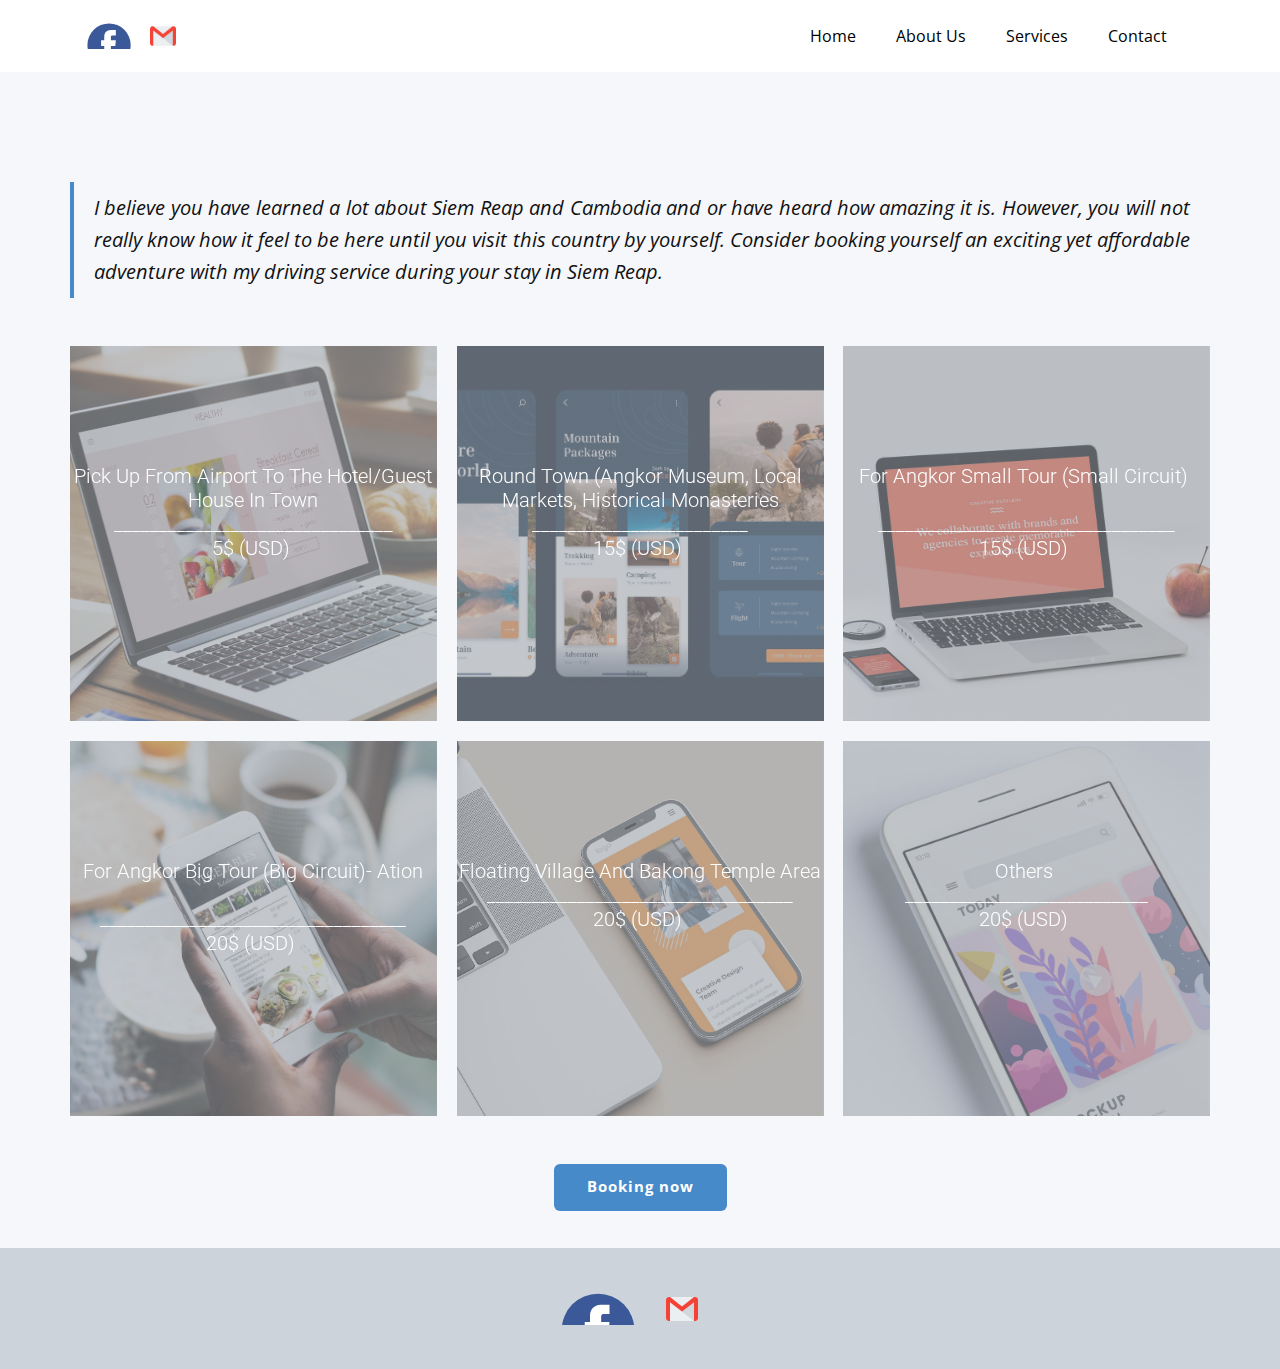
<file: Services.html>
<!DOCTYPE html>
<html style="font-size: 16px;" lang="en"><head>
    <meta name="viewport" content="width=device-width, initial-scale=1.0">
    <meta charset="utf-8">
    <meta name="keywords" content="Our Works">
    <meta name="description" content="">
    <title>Services</title>
    <link rel="stylesheet" href="nicepage.css" media="screen">
<link rel="stylesheet" href="Services.css" media="screen">
    <script class="u-script" type="text/javascript" src="jquery.js" defer=""></script>
    <script class="u-script" type="text/javascript" src="nicepage.js" defer=""></script>
    <meta name="generator" content="Nicepage 5.2.4, nicepage.com">
    <link id="u-theme-google-font" rel="stylesheet" href="https://fonts.googleapis.com/css?family=Roboto:100,100i,300,300i,400,400i,500,500i,700,700i,900,900i|Open+Sans:300,300i,400,400i,500,500i,600,600i,700,700i,800,800i">
    <link id="u-page-google-font" rel="stylesheet" href="https://fonts.googleapis.com/css?family=Merriweather:300,300i,400,400i,700,700i,900,900i">
    
    
    <script type="application/ld+json">{
		"@context": "http://schema.org",
		"@type": "Organization",
		"name": "",
		"sameAs": [
				"https://web.facebook.com/konthea.mean",
				"mailto:cheachy89@gmail.com",
				"https://web.facebook.com/konthea.mean",
				"mailto:cheachy89@gmail.com"
		]
}</script>
    <meta name="theme-color" content="#478ac9">
    <meta property="og:title" content="Services">
    <meta property="og:type" content="website">
  </head>
  <body class="u-body u-xl-mode" data-lang="en"><header class="u-align-center-sm u-align-center-xs u-clearfix u-header u-header" id="sec-25cf"><div class="u-clearfix u-sheet u-sheet-1">
        <div class="u-social-icons u-spacing-10 u-social-icons-1">
          <a class="u-social-url" title="facebook" target="_blank" href="https://web.facebook.com/konthea.mean"><span class="u-icon u-social-facebook u-social-icon u-icon-1"><svg class="u-svg-link" preserveAspectRatio="xMidYMin slice" viewBox="0 0 112 112" style=""><use xmlns:xlink="http://www.w3.org/1999/xlink" xlink:href="#svg-507b"></use></svg><svg class="u-svg-content" viewBox="0 0 112 112" x="0" y="0" id="svg-507b"><circle fill="currentColor" cx="56.1" cy="56.1" r="55"></circle><path fill="#FFFFFF" d="M73.5,31.6h-9.1c-1.4,0-3.6,0.8-3.6,3.9v8.5h12.6L72,58.3H60.8v40.8H43.9V58.3h-8V43.9h8v-9.2
      c0-6.7,3.1-17,17-17h12.5v13.9H73.5z"></path></svg></span>
          </a>
          <a class="u-social-url" target="_blank" data-type="Email" title="Email" href="mailto:cheachy89@gmail.com"><span class="u-file-icon u-icon u-social-email u-social-icon u-icon-2"><img src="images/732200.png" alt=""></span>
          </a>
        </div>
        <nav class="u-align-left u-menu u-menu-one-level u-offcanvas u-menu-1">
          <div class="menu-collapse" style="font-size: 1rem;">
            <a class="u-button-style u-nav-link" href="#">
              <svg class="u-svg-link" preserveAspectRatio="xMidYMin slice" viewBox="0 0 302 302" style=""><use xmlns:xlink="http://www.w3.org/1999/xlink" xlink:href="#svg-8a8f"></use></svg>
              <svg xmlns="http://www.w3.org/2000/svg" xmlns:xlink="http://www.w3.org/1999/xlink" version="1.1" id="svg-8a8f" x="0px" y="0px" viewBox="0 0 302 302" style="enable-background:new 0 0 302 302;" xml:space="preserve" class="u-svg-content"><g><rect y="36" width="302" height="30"></rect><rect y="236" width="302" height="30"></rect><rect y="136" width="302" height="30"></rect>
</g><g></g><g></g><g></g><g></g><g></g><g></g><g></g><g></g><g></g><g></g><g></g><g></g><g></g><g></g><g></g></svg>
            </a>
          </div>
          <div class="u-custom-menu u-nav-container">
            <ul class="u-nav u-unstyled u-nav-1"><li class="u-nav-item"><a class="u-button-style u-hover-palette-1-light-2 u-nav-link u-text-active-black u-text-black u-text-hover-white" href="Home.html" style="padding: 10px 20px;">Home</a>
</li><li class="u-nav-item"><a class="u-button-style u-hover-palette-1-light-2 u-nav-link u-text-active-black u-text-black u-text-hover-white" href="About-Us.html" style="padding: 10px 20px;">About Us</a>
</li><li class="u-nav-item"><a class="u-button-style u-hover-palette-1-light-2 u-nav-link u-text-active-black u-text-black u-text-hover-white" href="Services.html" style="padding: 10px 20px;">Services</a>
</li><li class="u-nav-item"><a class="u-button-style u-hover-palette-1-light-2 u-nav-link u-text-active-black u-text-black u-text-hover-white" href="Contact.html" style="padding: 10px 20px;">Contact</a>
</li></ul>
          </div>
          <div class="u-custom-menu u-nav-container-collapse">
            <div class="u-align-center u-black u-container-style u-inner-container-layout u-opacity u-opacity-95 u-sidenav">
              <div class="u-inner-container-layout u-sidenav-overflow">
                <div class="u-menu-close"></div>
                <ul class="u-align-center u-nav u-popupmenu-items u-unstyled u-nav-2"><li class="u-nav-item"><a class="u-button-style u-nav-link" href="Home.html">Home</a>
</li><li class="u-nav-item"><a class="u-button-style u-nav-link" href="About-Us.html">About Us</a>
</li><li class="u-nav-item"><a class="u-button-style u-nav-link" href="Services.html">Services</a>
</li><li class="u-nav-item"><a class="u-button-style u-nav-link" href="Contact.html">Contact</a>
</li></ul>
              </div>
            </div>
            <div class="u-black u-menu-overlay u-opacity u-opacity-70"></div>
          </div>
        </nav>
      </div></header>
    <section class="u-align-center u-clearfix u-palette-5-light-3 u-section-1" id="carousel_7698">
      <div class="u-clearfix u-sheet u-sheet-1">
        <h2 class="u-align-center u-custom-font u-font-merriweather u-text u-text-black u-text-1" data-animation-name="customAnimationIn" data-animation-duration="1500" data-animation-delay="750"><b>Services</b>
        </h2>
        <blockquote class="u-align-justify u-text u-text-2"> I
believe you have learned a lot about Siem Reap and Cambodia and or have heard
how amazing it is. However, you will not really know how it feel to be here
until you visit this country by yourself. Consider
booking yourself an exciting yet affordable adventure with my driving service
during your stay in Siem Reap. </blockquote>
        <div class="u-expanded-width u-list u-list-1">
          <div class="u-repeater u-repeater-1">
            <div class="u-align-left u-container-style u-image u-list-item u-repeater-item u-shading u-image-1" src="" data-image-width="759" data-image-height="759" data-animation-name="customAnimationIn" data-animation-duration="1500">
              <div class="u-container-layout u-similar-container u-valign-middle u-container-layout-1">
                <div class="u-align-center u-container-style u-expanded-width u-group u-opacity u-opacity-50 u-palette-5-base u-group-1" data-animation-name="" data-animation-duration="0" data-animation-delay="0" data-animation-direction="" data-href="Contact.html">
                  <div class="u-container-layout u-container-layout-2">
                    <h5 class="u-text u-text-body-alt-color u-text-3">pick up from
Airport to the hotel/guest house in town<br>_______________________________<br> 5$ (USD)&nbsp;<br>
                    </h5>
                  </div>
                </div>
              </div>
            </div>
            <div class="u-align-left u-container-style u-image u-list-item u-repeater-item u-shading u-image-2" src="" data-image-width="759" data-image-height="759" data-animation-name="customAnimationIn" data-animation-duration="1500">
              <div class="u-container-layout u-similar-container u-valign-middle u-container-layout-3">
                <div class="u-align-center u-container-style u-expanded-width u-group u-opacity u-opacity-50 u-palette-5-base u-group-2" data-animation-name="" data-animation-duration="0" data-animation-delay="0" data-animation-direction="" data-href="Contact.html">
                  <div class="u-container-layout u-container-layout-4">
                    <h5 class="u-text u-text-body-alt-color u-text-4">round town (Angkor
Museum, Local markets, Historical monasteries<br>________________________<br> 15$&nbsp;(USD)&nbsp;<br>
                    </h5>
                  </div>
                </div>
              </div>
            </div>
            <div class="u-align-left u-container-style u-image u-list-item u-repeater-item u-shading u-image-3" src="" data-image-width="1000" data-image-height="914" data-animation-name="customAnimationIn" data-animation-duration="1500">
              <div class="u-container-layout u-similar-container u-valign-middle u-container-layout-5">
                <div class="u-align-center u-container-style u-expanded-width u-group u-opacity u-opacity-50 u-palette-5-base u-group-3" data-animation-name="" data-animation-duration="0" data-animation-delay="0" data-animation-direction="" data-href="Contact.html">
                  <div class="u-container-layout u-container-layout-6">
                    <h5 class="u-text u-text-body-alt-color u-text-5">for Angkor
small tour (Small circuit)&nbsp;<br>
                      <br>_________________________________<br> 15$ (USD)&nbsp;<br>
                    </h5>
                  </div>
                </div>
              </div>
            </div>
            <div class="u-align-left u-container-style u-image u-list-item u-repeater-item u-shading u-image-4" src="" data-image-width="898" data-image-height="898" data-animation-name="customAnimationIn" data-animation-duration="1500">
              <div class="u-container-layout u-similar-container u-valign-middle u-container-layout-7">
                <div class="u-align-center u-container-style u-expanded-width u-group u-opacity u-opacity-50 u-palette-5-base u-group-4" data-animation-name="" data-animation-duration="0" data-animation-delay="0" data-animation-direction="" data-href="Contact.html">
                  <div class="u-container-layout u-container-layout-8">
                    <h5 class="u-text u-text-body-alt-color u-text-6">for Angkor
big tour (Big circuit)- ation<br>
                      <br>__________________________________<br>20$ (USD)&nbsp;<br>
                    </h5>
                  </div>
                </div>
              </div>
            </div>
            <div class="u-align-left u-container-style u-image u-list-item u-repeater-item u-shading u-image-5" src="" data-image-width="1355" data-image-height="1080" data-animation-name="customAnimationIn" data-animation-duration="1500">
              <div class="u-container-layout u-similar-container u-valign-middle u-container-layout-9">
                <div class="u-align-center u-container-style u-expanded-width u-group u-opacity u-opacity-50 u-palette-5-base u-group-5" data-animation-name="" data-animation-duration="0" data-animation-delay="0" data-animation-direction="" data-href="Contact.html">
                  <div class="u-container-layout u-container-layout-10">
                    <h5 class="u-text u-text-body-alt-color u-text-7">floating
village and Bakong temple area<br>__________________________________<br> 20$ (USD)&nbsp;<br>
                    </h5>
                  </div>
                </div>
              </div>
            </div>
            <div class="u-align-left u-container-style u-image u-list-item u-repeater-item u-shading u-image-6" src="" data-image-width="898" data-image-height="898" data-animation-name="customAnimationIn" data-animation-duration="1500">
              <div class="u-container-layout u-similar-container u-valign-middle u-container-layout-11">
                <div class="u-align-center u-container-style u-expanded-width u-group u-opacity u-opacity-50 u-palette-5-base u-group-6" data-animation-name="" data-animation-duration="0" data-animation-delay="0" data-animation-direction="" data-href="Contact.html">
                  <div class="u-container-layout u-container-layout-12">
                    <h5 class="u-text u-text-body-alt-color u-text-8"> Others&nbsp;<br>___________________________<br>20$ (USD)&nbsp;<br>
                    </h5>
                  </div>
                </div>
              </div>
            </div>
          </div>
        </div>
        <a href="Contact.html" class="u-border-2 u-border-grey-75 u-btn u-btn-round u-button-style u-hover-palette-1-light-1 u-palette-1-base u-radius-6 u-btn-1">Booking now</a>
      </div>
    </section>
    
    
    <footer class="u-clearfix u-footer u-palette-5-light-1" id="sec-6680"><div class="u-clearfix u-sheet u-valign-middle u-sheet-1">
        <div class="u-align-left u-social-icons u-spacing-10 u-social-icons-1">
          <a class="u-social-url" title="facebook" target="_blank" href="https://web.facebook.com/konthea.mean"><span class="u-icon u-social-facebook u-social-icon u-icon-1"><svg class="u-svg-link" preserveAspectRatio="xMidYMin slice" viewBox="0 0 112 112" style=""><use xmlns:xlink="http://www.w3.org/1999/xlink" xlink:href="#svg-8f87"></use></svg><svg class="u-svg-content" viewBox="0 0 112 112" x="0" y="0" id="svg-8f87"><circle fill="currentColor" cx="56.1" cy="56.1" r="55"></circle><path fill="#FFFFFF" d="M73.5,31.6h-9.1c-1.4,0-3.6,0.8-3.6,3.9v8.5h12.6L72,58.3H60.8v40.8H43.9V58.3h-8V43.9h8v-9.2
      c0-6.7,3.1-17,17-17h12.5v13.9H73.5z"></path></svg></span>
          </a>
          <a class="u-social-url" target="_blank" data-type="Email" title="Email" href="mailto:cheachy89@gmail.com"><span class="u-file-icon u-icon u-social-email u-social-icon u-icon-2"><img src="images/732200.png" alt=""></span>
          </a>
        </div>
      </div></footer>
  
</body></html>
</file>
